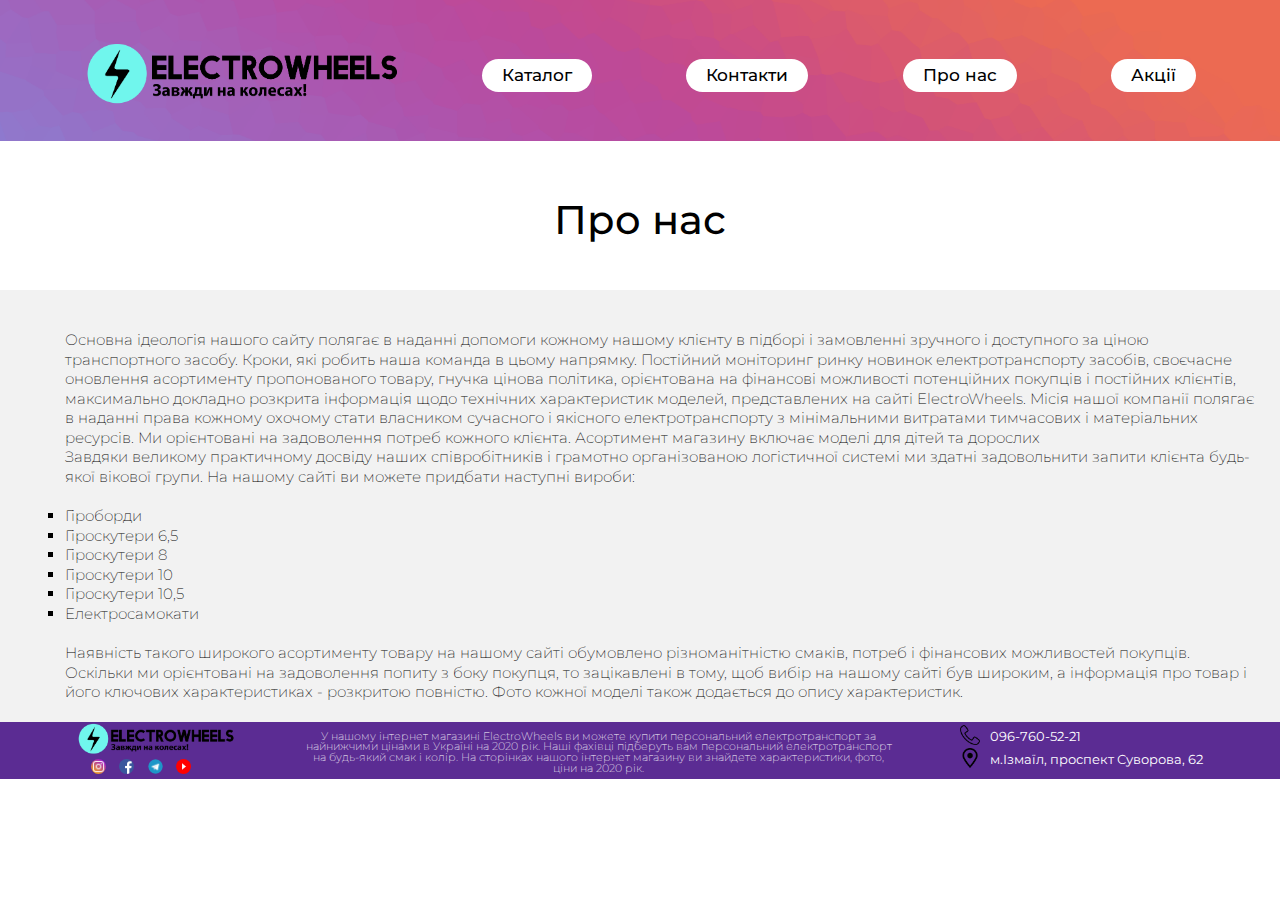
<file: site/about_us.html>
<!DOCTYPE html>
<html lang="en">

<head>
    <meta charset="UTF-8">
    <meta name="viewport" content="width=device-width, initial-scale=1.0">
    <link rel="stylesheet" href="style/reset.css">
    <link rel="stylesheet" href="style/style.css">
    <link href="https://fonts.googleapis.com/css2?family=Montserrat:wght@100;200;300;400;500;600;700;800;900&display=swap" rel="stylesheet">
    <title>ElectroWheels</title>
</head>

<body>
    <div class="wrapper">
        <header class="header header--kat">
            <div class="container">

                <div class="header__inner">

                    <a class="header__logo" href="index.html">
                        <img src="logo/logo.png" alt="ELECTROWHEELS">
                    </a>

                    <div id="headerBurger" class="header__burger">
                        <span></span>
                    </div>

                    <nav id="headerNav" class="header__nav nav">
                        <ul class="header__list">

                            <li class="header__item">
                                <a href="katalog.html" class="header__link">
                                    Каталог
                                </a>

                                <ul class="header__sublist">
                                    <li class="header__subitem">
                                        <a class="header__sublink" href="onetype_katalog.html?type=scooter">Електросамокати</a>
                                    </li>

                                    <li class="header__subitem">
                                        <a class="header__sublink" href="onetype_katalog.html?type=monowheel">Моноколеса</a>
                                    </li>

                                    <li class="header__subitem">
                                        <a class="header__sublink" href="onetype_katalog.html?type=giroscooter">Гіроскутери</a>
                                    </li>

                                    <li class="header__subitem">
                                        <a class="header__sublink" href="onetype_katalog.html?type=girobord">
                                            Гіроборди 
                                        </a>
                                    </li>
                                </ul>
                            </li>

                            <li class="header__item">
                                <a href="contacts.html" class="header__link">Контакти</a>
                            </li>

                            <li class="header__item">
                                <a href="about_us.html" class="header__link">Про нас</a>
                            </li>

                            <li class="header__item">
                                <a href="promotions.html" class="header__link">Акції</a>
                            </li>





                        </ul>
                    </nav>

                </div>

            </div>
        </header>

        <div class="katalog_title">
            <div class="container kat">
                <div class="title_inner">
                    <h1>Про нас</h1>
                </div>
            </div>
        </div>

        <div class="title_contacts">
            <div class="container">
                <div class="inner_contacts">
                    <div class="text_contacts">
                        <p>Основна ідеологія нашого сайту полягає в наданні допомоги кожному нашому клієнту в підборі і замовленні зручного і доступного за ціною транспортного засобу. Кроки, які робить наша команда в цьому напрямку. Постійний моніторинг
                            ринку новинок електротранспорту засобів, своєчасне оновлення асортименту пропонованого товару, гнучка цінова політика, орієнтована на фінансові можливості потенційних покупців і постійних клієнтів, максимально докладно розкрита
                            інформація щодо технічних характеристик моделей, представлених на сайті ElectroWheels. Місія нашої компанії полягає в наданні права кожному охочому стати власником сучасного і якісного електротранспорту з мінімальними витратами
                            тимчасових і матеріальних ресурсів. Ми орієнтовані на задоволення потреб кожного клієнта. Асортимент магазину включає моделі для дітей та дорослих</p>

                        <p>Завдяки великому практичному досвіду наших співробітників і грамотно організованою логістичної системі ми здатні задовольнити запити клієнта будь-якої вікової групи. На нашому сайті ви можете придбати наступні вироби:</p>

                        <ul class="about_us" style="margin-top: 20px; margin-bottom: 20px;">
                            <li class="abt_us">Гіроборди</li>
                            <li class="abt_us">Гіроскутери 6,5</li>
                            <li class="abt_us">Гіроскутери 8</li>
                            <li class="abt_us">Гіроскутери 10</li>
                            <li class="abt_us">Гіроскутери 10,5</li>
                            <li class="abt_us">Електросамокати</li>
                        </ul>

                        </p>

                        <p>Наявність такого широкого асортименту товару на нашому сайті обумовлено різноманітністю смаків, потреб і фінансових можливостей покупців.</p>

                        <p>Оскільки ми орієнтовані на задоволення попиту з боку покупця, то зацікавлені в тому, щоб вибір на нашому сайті був широким, а інформація про товар і його ключових характеристиках - розкритою повністю. Фото кожної моделі також додається
                            до опису характеристик.</p>
                    </div>
                </div>
            </div>
        </div>



        <div class="title_footer">
            <div class="container">
                <footer class="footer">
                    <div class="logo_contacts ">
                        <div class="footer_logo ">
                            <img src="logo/logo.png " alt="logo ">
                        </div>
                        <div class="footer_contacts">
                            <img src="icons/instagram.png" alt="">
                            <img src="icons/facebook.png " alt=" ">
                            <img src="icons/telegram.png " alt=" ">
                            <img src="icons/youtube.png " alt=" ">
                        </div>
                    </div>
                    <div class="footer_text ">
                        <p>У нашому інтернет магазині ElectroWheels ви можете купити персональний електротранспорт за найнижчими цінами в Україні на 2020 рік. Наші фахівці підберуть вам персональний електротранспорт на будь-який смак і колір. На сторінках
                            нашого інтернет магазину ви знайдете характеристики, фото, ціни на 2020 рік.</p>
                    </div>



                    <div class="contacts_info ">
                        <div class="contacts ">
                            <div class="phone "><img src="./icons/phone.png " alt="phone "></div>
                            <div class="number ">
                                <p>096-760-52-21</p>
                            </div>
                        </div>
                        <div class="adress ">
                            <div class="phone "><img src="./icons/metka.png " alt="metka "></div>
                            <div class="adress_txt ">
                                <p>м.Ізмаїл, проспект Суворова, 62</p>
                            </div>

                        </div>
                    </div>




                </footer>
            </div>
        </div>

    </div>

    <script>
        const headerBurgerTrigger = document.querySelector('#headerBurger'),
            headerNavigation = document.querySelector('#headerNav'),
            body = document.querySelector('body')


        headerBurgerTrigger.addEventListener('click', () => {

            if (headerBurgerTrigger.classList.contains('_active'))
                removeClassOnClick(headerBurgerTrigger, headerNavigation)
            else {
                addClassOnClick(headerBurgerTrigger, headerNavigation)
            }
        })


        function addClassOnClick(trigger, navigation) {
            trigger.classList.add('_active')
            navigation.classList.add('_active')

            body.classList.add('_lock')
        }


        function removeClassOnClick(trigger, navigation) {
            trigger.classList.remove('_active')
            navigation.classList.remove('_active')
            body.classList.remove('_lock')
        }
    </script>
    <script src="js/ajax_request.js "></script>
    <script src="js/db_catalog.js "></script>
</body>

</html>
</file>
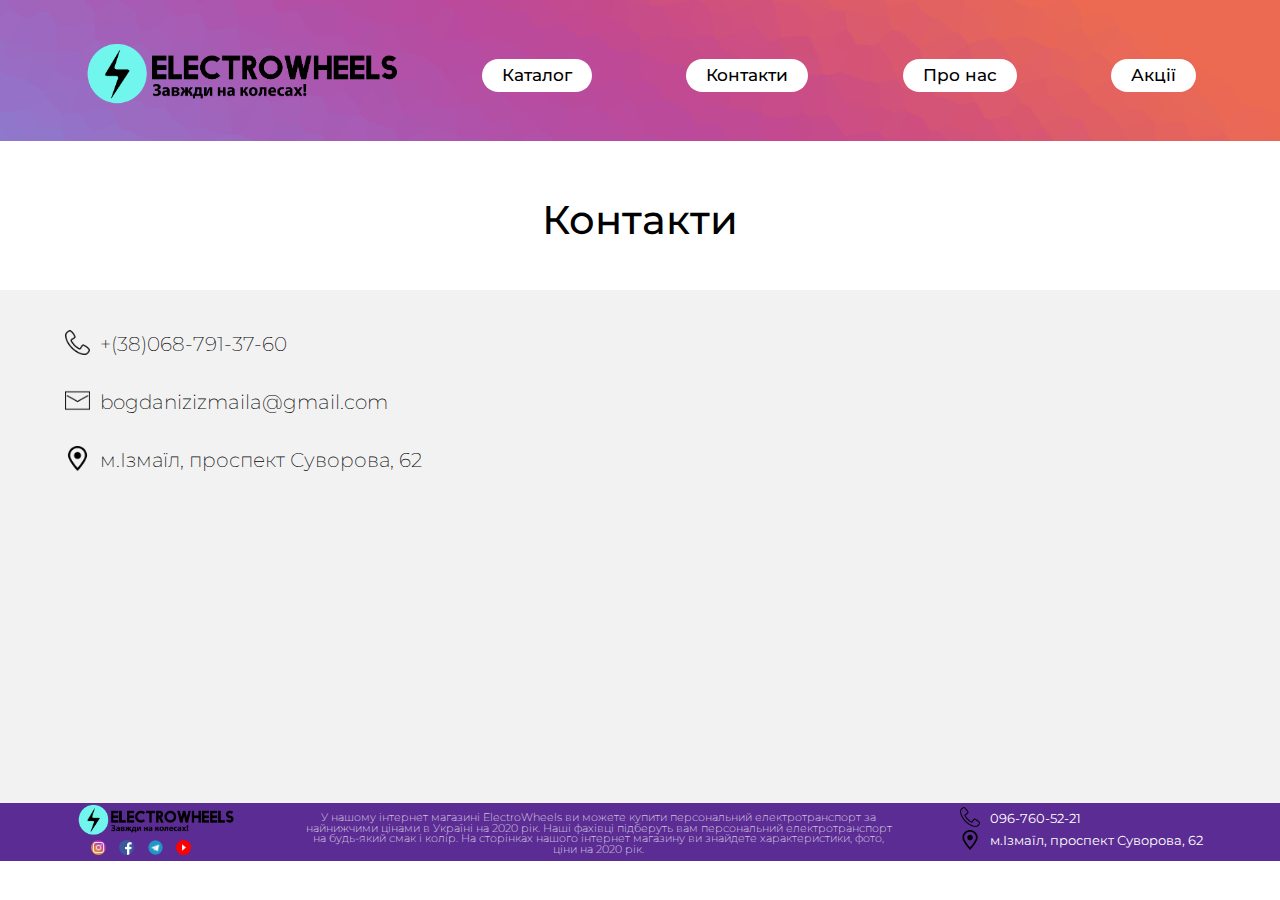
<file: site/contacts.html>
<!DOCTYPE html>
<html lang="en">

<head>
    <meta charset="UTF-8">
    <meta name="viewport" content="width=device-width, initial-scale=1.0">
    <link rel="stylesheet" href="style/reset.css">
    <link rel="stylesheet" href="style/style.css">
    <link href="https://fonts.googleapis.com/css2?family=Montserrat:wght@100;200;300;400;500;600;700;800;900&display=swap" rel="stylesheet">
    <title>ElectroWheels</title>
</head>

<body>
    <div class="wrapper">
        <header class="header header--kat">
            <div class="container">

                <div class="header__inner">

                    <a class="header__logo" href="index.html">
                        <img src="logo/logo.png" alt="ELECTROWHEELS">
                    </a>

                    <div id="headerBurger" class="header__burger">
                        <span></span>
                    </div>

                    <nav id="headerNav" class="header__nav nav">
                        <ul class="header__list">

                            <li class="header__item">
                                <a href="katalog.html" class="header__link">
                                    Каталог
                                </a>

                                <ul class="header__sublist">
                                    <li class="header__subitem">
                                        <a class="header__sublink" href="onetype_katalog.html?type=scooter">Електросамокати</a>
                                    </li>

                                    <li class="header__subitem">
                                        <a class="header__sublink" href="onetype_katalog.html?type=monowheel">Моноколеса</a>
                                    </li>

                                    <li class="header__subitem">
                                        <a class="header__sublink" href="onetype_katalog.html?type=giroscooter">Гіроскутери</a>
                                    </li>

                                    <li class="header__subitem">
                                        <a class="header__sublink" href="onetype_katalog.html?type=girobord">
                                            Гіроборди 
                                        </a>
                                    </li>
                                </ul>
                            </li>

                            <li class="header__item">
                                <a href="contacts.html" class="header__link">Контакти</a>
                            </li>

                            <li class="header__item">
                                <a href="about_us.html" class="header__link">Про нас</a>
                            </li>

                            <li class="header__item">
                                <a href="promotions.html" class="header__link">Акції</a>
                            </li>





                        </ul>
                    </nav>

                </div>

            </div>
        </header>

        <div class="katalog_title">
            <div class="container kat">
                <div class="title_inner">
                    <h1>Контакти</h1>
                </div>
            </div>
        </div>

        <div class="title_contacts">
            <div class="container">
                <div class="inner_contacts">
                    <div class="left_contacts">
                        <div class="items_contacts">
                            <div class="item">
                                <div class="item_photo">
                                    <img src="./icons/phone.png " alt="">
                                </div>
                                <div class="item_text">
                                    <p>+(38)068-791-37-60</p>

                                </div>
                            </div>
                            <div class="item">
                                <div class="item_photo">
                                    <img src="./icons/mail.png " alt="">
                                </div>
                                <div class="item_text">
                                    <p>bogdanizizmaila@gmail.com</p>
                                </div>
                            </div>
                            <div class="item">
                                <div class="item_photo"><img src="./icons/metka.png " alt="metka "></div>
                                <div class="item_text">м.Ізмаїл, проспект Суворова, 62</div>
                            </div>
                        </div>
                    </div>
                    <div class="right_contacts">
                        <iframe src="https://www.google.com/maps/embed?pb=!1m18!1m12!1m3!1d2803.9078016667595!2d28.835537715543175!3d45.35067337909977!2m3!1f0!2f0!3f0!3m2!1i1024!2i768!4f13.1!3m3!1m2!1s0x40b765f8f9492689%3A0x4046dda8d356b387!2z0L_RgNC-0YHQvy4g0KHRg9Cy0L7RgNC-0LLQsCwgNjIsINCY0LfQvNCw0LjQuywg0J7QtNC10YHRgdC60LDRjyDQvtCx0LvQsNGB0YLRjCwgNjg2MDE!5e0!3m2!1sru!2sua!4v1608104146223!5m2!1sru!2sua"
                            frameborder="0" style="border:0;" allowfullscreen="" aria-hidden="false" tabindex="0"></iframe>
                    </div>




                </div>
            </div>
        </div>



        <div class="title_footer">
            <div class="container">
                <footer class="footer">
                    <div class="logo_contacts ">
                        <div class="footer_logo ">
                            <img src="logo/logo.png " alt="logo ">
                        </div>
                        <div class="footer_contacts">
                            <img src="icons/instagram.png" alt="">
                            <img src="icons/facebook.png" alt=" ">
                            <img src="icons/telegram.png" alt=" ">
                            <img src="icons/youtube.png" alt=" ">
                        </div>
                    </div>
                    <div class="footer_text ">
                        <p>У нашому інтернет магазині ElectroWheels ви можете купити персональний електротранспорт за найнижчими цінами в Україні на 2020 рік. Наші фахівці підберуть вам персональний електротранспорт на будь-який смак і колір. На сторінках
                            нашого інтернет магазину ви знайдете характеристики, фото, ціни на 2020 рік.</p>
                    </div>



                    <div class="contacts_info">
                        <div class="contacts">
                            <div class="phone"><img src="./icons/phone.png " alt="phone "></div>
                            <div class="number ">
                                <p>096-760-52-21</p>
                            </div>
                        </div>
                        <div class="adress ">
                            <div class="phone"><img src="./icons/metka.png " alt="metka "></div>
                            <div class="adress_txt ">
                                <p>м.Ізмаїл, проспект Суворова, 62</p>
                            </div>

                        </div>
                    </div>




                </footer>
            </div>
        </div>

    </div>

    <script>
        const headerBurgerTrigger = document.querySelector('#headerBurger'),
            headerNavigation = document.querySelector('#headerNav'),
            body = document.querySelector('body')


        headerBurgerTrigger.addEventListener('click', () => {

            if (headerBurgerTrigger.classList.contains('_active'))
                removeClassOnClick(headerBurgerTrigger, headerNavigation)
            else {
                addClassOnClick(headerBurgerTrigger, headerNavigation)
            }
        })


        function addClassOnClick(trigger, navigation) {
            trigger.classList.add('_active')
            navigation.classList.add('_active')

            body.classList.add('_lock')
        }


        function removeClassOnClick(trigger, navigation) {
            trigger.classList.remove('_active')
            navigation.classList.remove('_active')
            body.classList.remove('_lock')
        }
    </script>
    <script src="js/ajax_request.js"></script>
    <script src="js/db_catalog.js"></script>
</body>

</html>
</file>
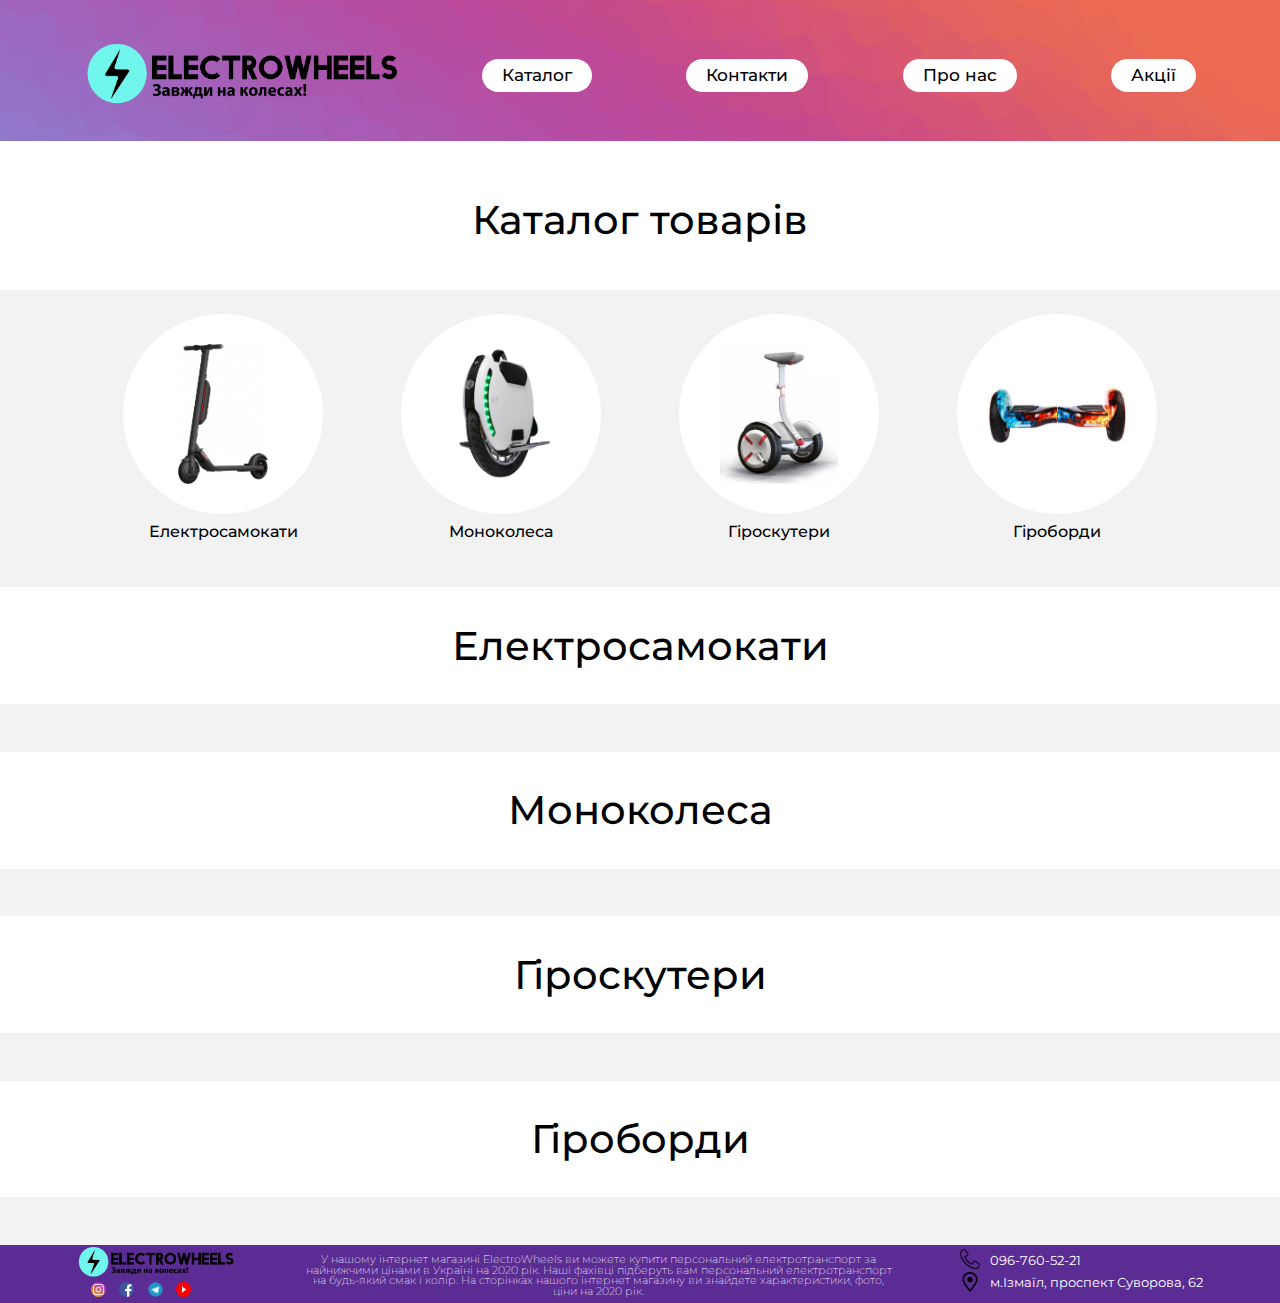
<file: site/katalog.html>
<!DOCTYPE html>
<html lang="en">

<head>
    <meta charset="UTF-8">
    <meta name="viewport" content="width=device-width, initial-scale=1.0">
    <link rel="stylesheet" href="style/reset.css">
    <link rel="stylesheet" href="style/style.css">
    <link href="https://fonts.googleapis.com/css2?family=Montserrat:wght@100;200;300;400;500;600;700;800;900&display=swap" rel="stylesheet">
    <title>ElectroWheels</title>
</head>

<body>
    <div class="wrapper">
        <header class="header header--kat">
            <div class="container kat">

                <div class="header__inner">

                    <a class="header__logo" href="#">
                        <img src="logo/logo.png" alt="ELECTROWHEELS">
                    </a>

                    <div id="headerBurger" class="header__burger">
                        <span></span>
                    </div>

                    <nav id="headerNav" class="header__nav nav">
                        <ul class="header__list">

                            <li class="header__item">
                                <a href="katalog.html" class="header__link">
                                    Каталог
                                </a>

                                <ul class="header__sublist">
                                    <li class="header__subitem">
                                        <a class="header__sublink" href="onetype_katalog.html?type=scooter">Електросамокати</a>
                                    </li>

                                    <li class="header__subitem">
                                        <a class="header__sublink" href="onetype_katalog.html?type=monowheel">Моноколеса</a>
                                    </li>

                                    <li class="header__subitem">
                                        <a class="header__sublink" href="onetype_katalog.html?type=giroscooter">Гіроскутери</a>
                                    </li>

                                    <li class="header__subitem">
                                        <a class="header__sublink" href="onetype_katalog.html?type=girobord">
                                            Гіроборди 
                                        </a>
                                    </li>
                                </ul>
                            </li>

                            <li class="header__item">
                                <a href="contacts.html" class="header__link">Контакти</a>
                            </li>

                            <li class="header__item">
                                <a href="about_us.html" class="header__link">Про нас</a>
                            </li>

                            <li class="header__item">
                                <a href="promotions.html" class="header__link">Акції</a>
                            </li>





                        </ul>
                    </nav>

                </div>

            </div>
        </header>



        <div class="katalog_title">
            <div class="container kat">
                <div class="title_inner">
                    <h1>Каталог товарів</h1>
                </div>
            </div>
        </div>
        <div class="katalog">
            <div class="container kat">
                <div class="katalog_inner">

                    <div class="div_circle">
                        <a href="onetype_katalog.html?type=scooter" class="circle_link">
                            <div class="circle">
                                <div class="circle_img">
                                    <img src="katalog_imgs/1.jpg" alt="">
                                </div>
                            </div>
                        </a>
                        <a href="#" class="circletext_link">
                            <div class="circle_text">
                                <p>Електросамокати</p>
                            </div>
                        </a>

                    </div>
                    <div class="div_circle">
                        <a href="onetype_katalog.html?type=monowheel" class="circle_link">
                            <div class="circle">
                                <div class="circle_img">
                                    <img src="katalog_imgs/2.png" alt="">
                                </div>
                            </div>
                        </a>
                        <a href="#" class="circletext_link">
                            <div class="circle_text">
                                <p>Моноколеса</p>
                            </div>
                        </a>

                    </div>

                    <div class="div_circle">
                        <a href="onetype_katalog.html?type=giroscooter" class="circle_link">
                            <div class="circle">
                                <div class="circle_img">
                                    <img src="katalog_imgs/3.jpg" alt="">
                                </div>
                            </div>
                        </a>
                        <a href="#" class="circletext_link">
                            <div class="circle_text">
                                <p>Гiроскутери</p>
                            </div>
                        </a>

                    </div>
                    <div class="div_circle">
                        <a href="onetype_katalog.html?type=girobord" class="circle_link">
                            <div class="circle">
                                <div class="circle_img">
                                    <img src="katalog_imgs/4.jpg" alt="">
                                </div>
                            </div>
                        </a>
                        <a href="#" class="circletext_link">
                            <div class="circle_text">
                                <p>Гiроборди</p>
                            </div>
                        </a>

                    </div>
                </div>
            </div>
        </div>

        <div class="scooters_title">
            <div class="container kat">
                <div class="scooterstitle_inner">
                    <h1>Електросамокати</h1>
                </div>
            </div>
        </div>
        <div class="title4">
            <div class="container kat">
                <div class="innerScooter">
                    <div class="goods" id="scooter">
                    </div>
                </div>
            </div>
        </div>
        <div class="scooters_title">
            <div class="container kat">
                <div class="scooterstitle_inner">
                    <h1>Моноколеса</h1>
                </div>
            </div>
        </div>

        <div class="title4">
            <div class="container kat">
                <div class="innerScooter">
                    <div class="goods" id="monowheel">
                    </div>
                </div>
            </div>
        </div>

        <div class="scooters_title">
            <div class="container kat">
                <div class="scooterstitle_inner">
                    <h1>Гіроскутери</h1>
                </div>
            </div>
        </div>

        <div class="title4">
            <div class="container kat">
                <div class="innerScooter">
                    <div class="goods" id="giroscooter">
                    </div>
                </div>
            </div>
        </div>

        <div class="scooters_title">
            <div class="container kat">
                <div class="scooterstitle_inner">
                    <h1>Гіроборди</h1>
                </div>
            </div>
        </div>

        <div class="title4">
            <div class="container kat">
                <div class="innerScooter">
                    <div class="goods" id="girobord">
                    </div>
                </div>
            </div>
        </div>

        <div class="title_footer">
            <div class="container">
                <footer class="footer">
                    <div class="logo_contacts ">
                        <div class="footer_logo ">
                            <img src="logo/logo.png " alt="logo ">
                        </div>
                        <div class="footer_contacts">
                            <img src="icons/instagram.png" alt="">
                            <img src="icons/facebook.png " alt=" ">
                            <img src="icons/telegram.png " alt=" ">
                            <img src="icons/youtube.png " alt=" ">
                        </div>
                    </div>
                    <div class="footer_text ">
                        <p>У нашому інтернет магазині ElectroWheels ви можете купити персональний електротранспорт за найнижчими цінами в Україні на 2020 рік. Наші фахівці підберуть вам персональний електротранспорт на будь-який смак і колір. На сторінках
                            нашого інтернет магазину ви знайдете характеристики, фото, ціни на 2020 рік.</p>
                    </div>



                    <div class="contacts_info ">
                        <div class="contacts ">
                            <div class="phone "><img src="./icons/phone.png " alt="phone "></div>
                            <div class="number ">
                                <p>096-760-52-21</p>
                            </div>
                        </div>
                        <div class="adress ">
                            <div class="phone "><img src="./icons/metka.png " alt="metka "></div>
                            <div class="adress_txt ">
                                <p>м.Ізмаїл, проспект Суворова, 62</p>
                            </div>

                        </div>
                    </div>




                </footer>
            </div>
        </div>

    </div>

    <script>
        const headerBurgerTrigger = document.querySelector('#headerBurger'),
            headerNavigation = document.querySelector('#headerNav'),
            body = document.querySelector('body')


        headerBurgerTrigger.addEventListener('click', () => {

            if (headerBurgerTrigger.classList.contains('_active'))
                removeClassOnClick(headerBurgerTrigger, headerNavigation)
            else {
                addClassOnClick(headerBurgerTrigger, headerNavigation)
            }
        })


        function addClassOnClick(trigger, navigation) {
            trigger.classList.add('_active')
            navigation.classList.add('_active')

            body.classList.add('_lock')
        }


        function removeClassOnClick(trigger, navigation) {
            trigger.classList.remove('_active')
            navigation.classList.remove('_active')
            body.classList.remove('_lock')
        }
    </script>
    <script src="js/ajax_request.js "></script>
    <script src="js/db_catalog.js "></script>
</body>

</html>
</file>
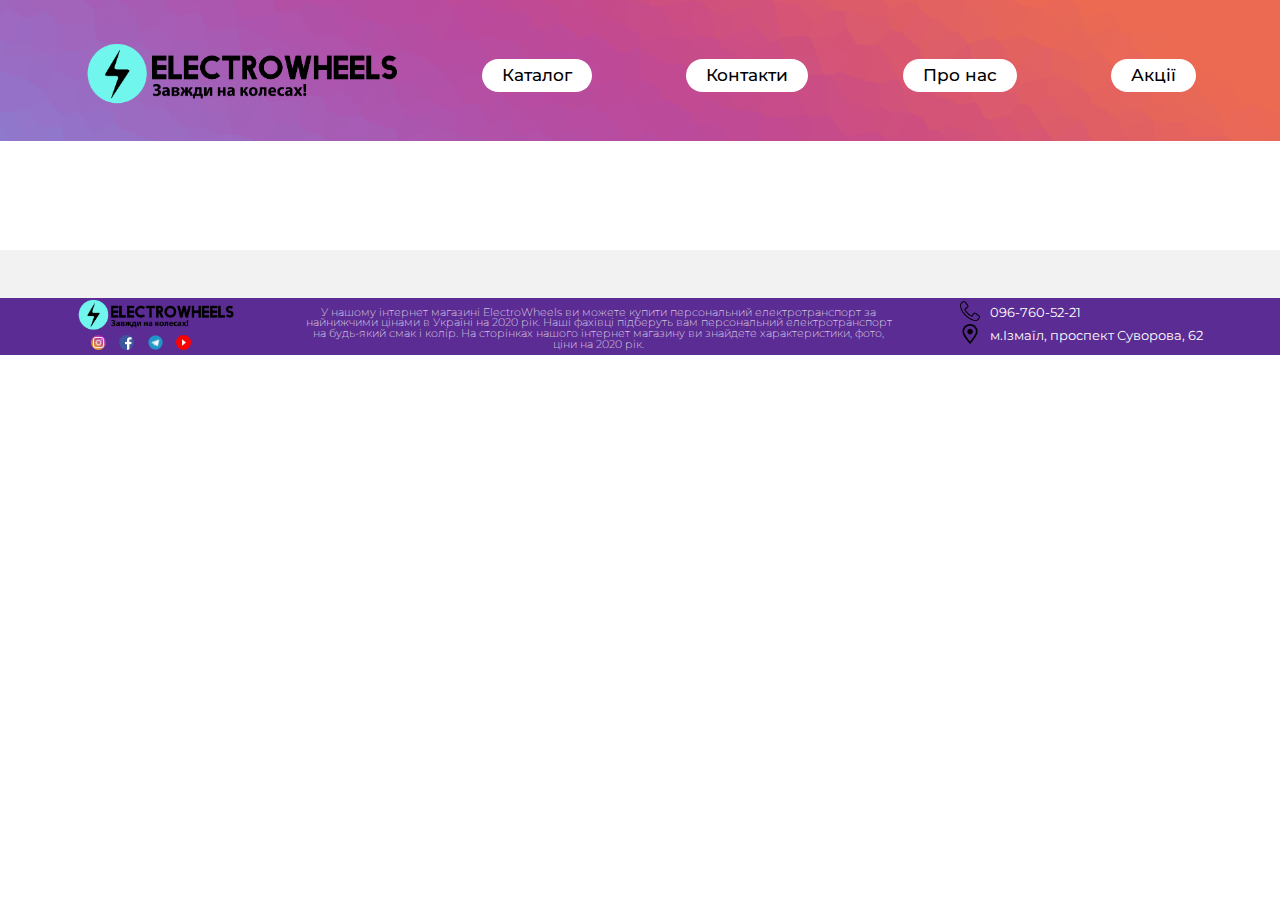
<file: site/onetype_katalog.html>
<!DOCTYPE html>
<html lang="en">

<head>
    <meta charset="UTF-8">
    <meta name="viewport" content="width=device-width, initial-scale=1.0">
    <link rel="stylesheet" href="style/reset.css">
    <link rel="stylesheet" href="style/style.css">
    <link href="https://fonts.googleapis.com/css2?family=Montserrat:wght@100;200;300;400;500;600;700;800;900&display=swap" rel="stylesheet">
    <title>ElectroWheels</title>
</head>

<body>
    <div class="wrapper">
        <header class="header header--kat">
            <div class="container kat">

                <div class="header__inner">

                    <a class="header__logo" href="index.html">
                        <img src="logo/logo.png" alt="ELECTROWHEELS">
                    </a>

                    <div id="headerBurger" class="header__burger">
                        <span></span>
                    </div>

                    <nav id="headerNav" class="header__nav nav">
                        <ul class="header__list">

                            <li class="header__item">
                                <a href="katalog.html" class="header__link">
                                    Каталог
                                </a>

                                <ul class="header__sublist">
                                    <li class="header__subitem">
                                        <a class="header__sublink" href="onetype_katalog.html?type=scooter">Електросамокати</a>
                                    </li>

                                    <li class="header__subitem">
                                        <a class="header__sublink" href="onetype_katalog.html?type=monowheel">Моноколеса</a>
                                    </li>

                                    <li class="header__subitem">
                                        <a class="header__sublink" href="onetype_katalog.html?type=giroscooter">Гіроскутери</a>
                                    </li>

                                    <li class="header__subitem">
                                        <a class="header__sublink" href="onetype_katalog.html?type=girobord">
                                            Гіроборди 
                                        </a>
                                    </li>
                                </ul>
                            </li>

                            <li class="header__item">
                                <a href="contacts.html" class="header__link">Контакти</a>
                            </li>

                            <li class="header__item">
                                <a href="about_us.html" class="header__link">Про нас</a>
                            </li>

                            <li class="header__item">
                                <a href="promotions.html" class="header__link">Акції</a>
                            </li>





                        </ul>
                    </nav>

                </div>

            </div>
        </header>



        <div class="katalog_title">
            <div class="container kat">
                <div class="title_inner">
                    <h1 id="product__title">

                    </h1>
                </div>
            </div>
        </div>


        <div class="title4">
            <div class="container kat">
                <div class="innerScooter">
                    <div class="goods" id="type_product">


                    </div>
                </div>
            </div>
        </div>


        <div class="title_footer">
            <div class="container">
                <footer class="footer">
                    <div class="logo_contacts ">
                        <div class="footer_logo ">
                            <img src="logo/logo.png " alt="logo ">
                        </div>
                        <div class="footer_contacts">
                            <img src="icons/instagram.png" alt="">
                            <img src="icons/facebook.png " alt=" ">
                            <img src="icons/telegram.png " alt=" ">
                            <img src="icons/youtube.png " alt=" ">
                        </div>
                    </div>
                    <div class="footer_text ">
                        <p>У нашому інтернет магазині ElectroWheels ви можете купити персональний електротранспорт за найнижчими цінами в Україні на 2020 рік. Наші фахівці підберуть вам персональний електротранспорт на будь-який смак і колір. На сторінках
                            нашого інтернет магазину ви знайдете характеристики, фото, ціни на 2020 рік.</p>
                    </div>



                    <div class="contacts_info ">
                        <div class="contacts ">
                            <div class="phone "><img src="./icons/phone.png " alt="phone "></div>
                            <div class="number ">
                                <p>096-760-52-21</p>
                            </div>
                        </div>
                        <div class="adress ">
                            <div class="phone "><img src="./icons/metka.png " alt="metka "></div>
                            <div class="adress_txt ">
                                <p>м.Ізмаїл, проспект Суворова, 62</p>
                            </div>

                        </div>
                    </div>




                </footer>
            </div>
        </div>

    </div>

    <script>
        const headerBurgerTrigger = document.querySelector('#headerBurger'),
            headerNavigation = document.querySelector('#headerNav'),
            body = document.querySelector('body')


        headerBurgerTrigger.addEventListener('click', () => {

            if (headerBurgerTrigger.classList.contains('_active'))
                removeClassOnClick(headerBurgerTrigger, headerNavigation)
            else {
                addClassOnClick(headerBurgerTrigger, headerNavigation)
            }
        })


        function addClassOnClick(trigger, navigation) {
            trigger.classList.add('_active')
            navigation.classList.add('_active')

            body.classList.add('_lock')
        }


        function removeClassOnClick(trigger, navigation) {
            trigger.classList.remove('_active')
            navigation.classList.remove('_active')
            body.classList.remove('_lock')
        }
    </script>
    <script src="js/ajax_request.js "></script>
    <script src="js/one_type.js "></script>
</body>

</html>
</file>
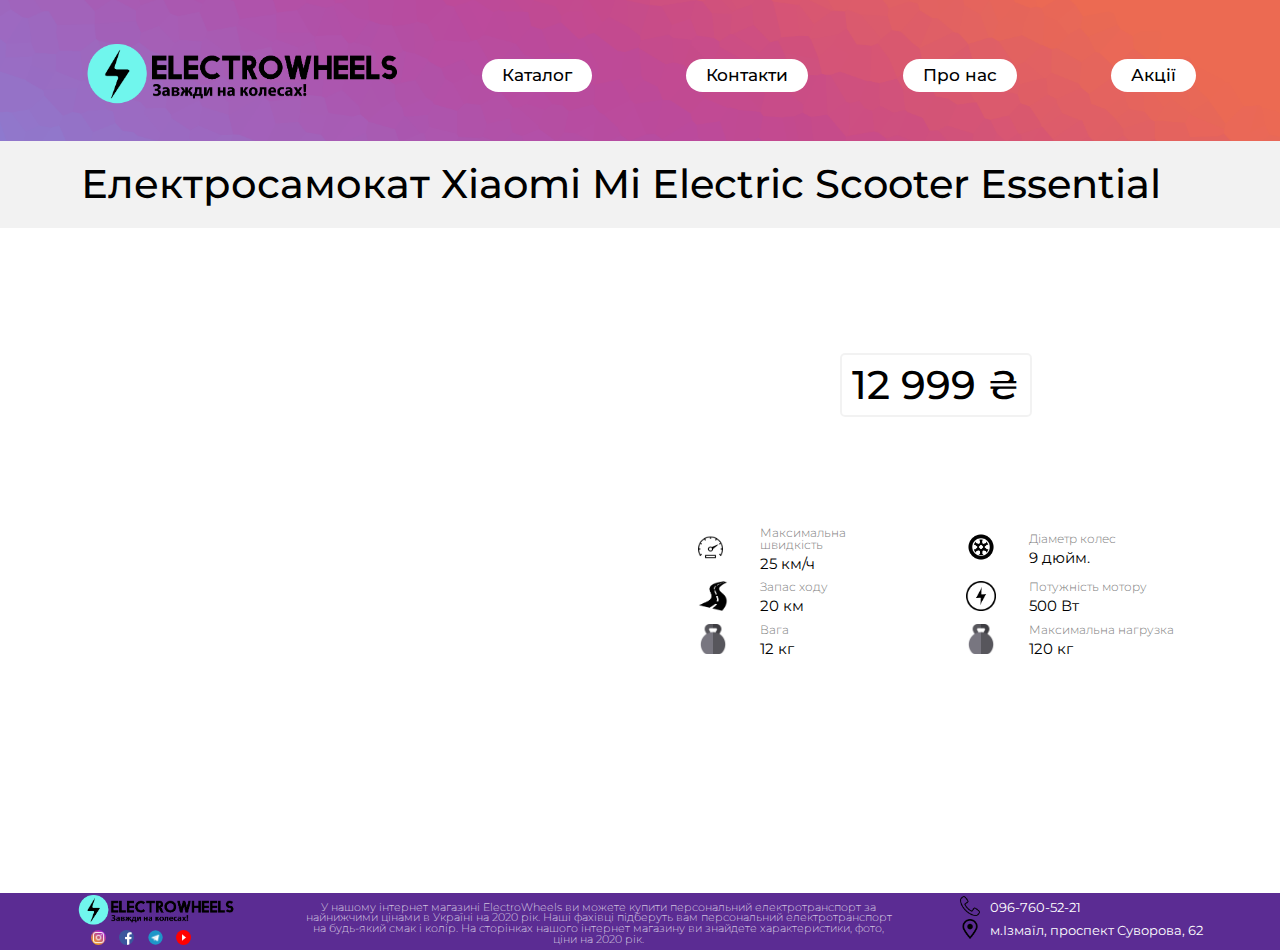
<file: site/product.html>
<!DOCTYPE html>
<html lang="en">

<head>
    <meta charset="utf-8">
    <title>Swiper demo</title>
    <meta name="viewport" content="width=device-width, initial-scale=1, minimum-scale=1, maximum-scale=1">
    <link rel="stylesheet" href="style/reset.css">
    <link href="https://fonts.googleapis.com/css2?family=Montserrat:wght@100;200;300;400;500;600;700;800;900&display=swap" rel="stylesheet">
    <link rel="stylesheet" href="https://unpkg.com/swiper/swiper-bundle.min.css">
    <link rel="stylesheet" href="style/style.css">
</head>

<body>
    <div class="wrapper">
        <header class="header header--kat">
            <div class="container">

                <div class="header__inner">

                    <a class="header__logo" href="index.html">
                        <img src="logo/logo.png" alt="ELECTROWHEELS">
                    </a>

                    <div id="headerBurger" class="header__burger">
                        <span></span>
                    </div>

                    <nav id="headerNav" class="header__nav nav">
                        <ul class="header__list">

                            <li class="header__item">
                                <a href="katalog.html" class="header__link">
                                    Каталог
                                </a>

                                <ul class="header__sublist">
                                    <li class="header__subitem">
                                        <a class="header__sublink" href="onetype_katalog.html?type=scooter">Електросамокати</a>
                                    </li>

                                    <li class="header__subitem">
                                        <a class="header__sublink" href="onetype_katalog.html?type=monowheel">Моноколеса</a>
                                    </li>

                                    <li class="header__subitem">
                                        <a class="header__sublink" href="onetype_katalog.html?type=giroscooter">Гіроскутери</a>
                                    </li>

                                    <li class="header__subitem">
                                        <a class="header__sublink" href="onetype_katalog.html?type=girobord">
                                            Гіроборди 
                                        </a>
                                    </li>
                                </ul>
                            </li>

                            <li class="header__item">
                                <a href="contacts.html" class="header__link">Контакти</a>
                            </li>

                            <li class="header__item">
                                <a href="about_us.html" class="header__link">Про нас</a>
                            </li>

                            <li class="header__item">
                                <a href="promotions.html" class="header__link">Акції</a>
                            </li>





                        </ul>
                    </nav>

                </div>

            </div>
        </header>



        <div class="title_product">
            <div class="container">
                <div class="inner_name">
                    <div class="name_product">
                        <h1 id="nameid_product">Електросамокат Xiaomi Mi Electric Scooter Essential</h1>
                    </div>
                </div>
            </div>
        </div>
        <div class="about_product">
            <div class="container">
                <div class="inner_product">
                    <div class="left_part">
                        <div class="slider_wrapper">
                            <div class="swiper-container swiper_container-product gallery-top">
                                <div class="swiper-wrapper">

                                </div>
                                <!-- Add Arrows -->
                                <div class="swiper-button-next swiper-button-white"></div>
                                <div class="swiper-button-prev swiper-button-white"></div>
                            </div>
                            <div class="swiper-container swiper_container-product gallery-thumbs">
                                <div class="swiper-wrapper">


                                </div>
                            </div>

                        </div>



                    </div>

                    <div class="right_part">
                        <div class="price-product">
                            <div class="in_stock" id="if_stock">

                            </div>
                            <div class="buy_product">
                                <div class="product_price" id="price_product">12 999 ₴</div>
                                <div class="button_wrapper" id="js_button">

                                </div>


                            </div>
                        </div>
                        <div class="product_info">
                            <div class="characteristics">
                                <div class="characteristics_pht">
                                    <img src="icons/product_info/speedometr.png" width="25px" alt="">
                                </div>
                                <div class="characteristics_txt">
                                    <p class="characteristics_p1">Максимальна швидкість</p>
                                    <p class="characteristics_p2">25 км/ч</p>
                                </div>
                            </div>
                            <div class="characteristics">
                                <div class="characteristics_pht">
                                    <img src="icons/product_info/wheel.png" alt="">
                                </div>
                                <div class="characteristics_txt">
                                    <p class="characteristics_p1">Діаметр колес</p>
                                    <p class="characteristics_p2">9 дюйм.</p>
                                </div>
                            </div>
                            <div class="characteristics">
                                <div class="characteristics_pht">
                                    <img src="icons/product_info/road.png" alt="">
                                </div>
                                <div class="characteristics_txt">
                                    <p class="characteristics_p1">Запас ходу</p>
                                    <p class="characteristics_p2">20 км</p>
                                </div>
                            </div>
                            <div class="characteristics">
                                <div class="characteristics_pht">
                                    <img src="icons/product_info/blade.png" alt="">
                                </div>
                                <div class="characteristics_txt">
                                    <p class="characteristics_p1">Потужність мотору</p>
                                    <p class="characteristics_p2">500 Вт</p>
                                </div>
                            </div>
                            <div class="characteristics">
                                <div class="characteristics_pht">
                                    <img src="icons/product_info/giryz.png" alt="">
                                </div>
                                <div class="characteristics_txt">
                                    <p class="characteristics_p1">Вага</p>
                                    <p class="characteristics_p2">12 кг</p>
                                </div>
                            </div>
                            <div class="characteristics">
                                <div class="characteristics_pht">
                                    <img src="icons/product_info/giryz.png" alt="">
                                </div>
                                <div class="characteristics_txt">
                                    <p class="characteristics_p1">Максимальна нагрузка</p>
                                    <p class="characteristics_p2">120 кг</p>
                                </div>
                            </div>
                        </div>
                    </div>

                </div>

            </div>
        </div>


    </div>
    </div>
    <div class="title_footer">
        <div class="container">
            <footer class="footer">
                <div class="logo_contacts ">
                    <div class="footer_logo ">
                        <img src="logo/logo.png " alt="logo ">
                    </div>
                    <div class="footer_contacts">
                        <img src="icons/instagram.png" alt="">
                        <img src="icons/facebook.png " alt=" ">
                        <img src="icons/telegram.png " alt=" ">
                        <img src="icons/youtube.png " alt=" ">
                    </div>
                </div>
                <div class="footer_text ">
                    <p>У нашому інтернет магазині ElectroWheels ви можете купити персональний електротранспорт за найнижчими цінами в Україні на 2020 рік. Наші фахівці підберуть вам персональний електротранспорт на будь-який смак і колір. На сторінках нашого
                        інтернет магазину ви знайдете характеристики, фото, ціни на 2020 рік.</p>
                </div>



                <div class="contacts_info ">
                    <div class="contacts ">
                        <div class="phone "><img src="./icons/phone.png " alt="phone "></div>
                        <div class="number ">
                            <p>096-760-52-21</p>
                        </div>
                    </div>
                    <div class="adress ">
                        <div class="phone "><img src="./icons/metka.png " alt="metka "></div>
                        <div class="adress_txt ">
                            <p>м.Ізмаїл, проспект Суворова, 62</p>
                        </div>

                    </div>
                </div>




            </footer>
        </div>
    </div>




    <!-- Swiper JS -->
    <script src="https://unpkg.com/swiper/swiper-bundle.min.js "></script>

    <!-- Initialize Swiper -->
    <script>
        var galleryThumbs = new Swiper('.gallery-thumbs', {
            spaceBetween: 10,
            slidesPerView: 4,
            freeMode: true,
            watchSlidesVisibility: true,
            watchSlidesProgress: true,
        });
        var galleryTop = new Swiper('.gallery-top', {
            spaceBetween: 10,
            navigation: {
                nextEl: '.swiper-button-next',
                prevEl: '.swiper-button-prev',
            },
            thumbs: {
                swiper: galleryThumbs
            }
        });
    </script>




    <script>
        const headerBurgerTrigger = document.querySelector('#headerBurger'),
            headerNavigation = document.querySelector('#headerNav'),
            body = document.querySelector('body')


        headerBurgerTrigger.addEventListener('click', () => {

            if (headerBurgerTrigger.classList.contains('_active'))
                removeClassOnClick(headerBurgerTrigger, headerNavigation)
            else {
                addClassOnClick(headerBurgerTrigger, headerNavigation)
            }
        })


        function addClassOnClick(trigger, navigation) {
            trigger.classList.add('_active')
            navigation.classList.add('_active')

            body.classList.add('_lock')
        }


        function removeClassOnClick(trigger, navigation) {
            trigger.classList.remove('_active')
            navigation.classList.remove('_active')
            body.classList.remove('_lock')
        }
    </script>
    <script src="js/ajax_request.js "></script>
    <script src="js/product_page.js "></script>
</body>

</html>
</file>
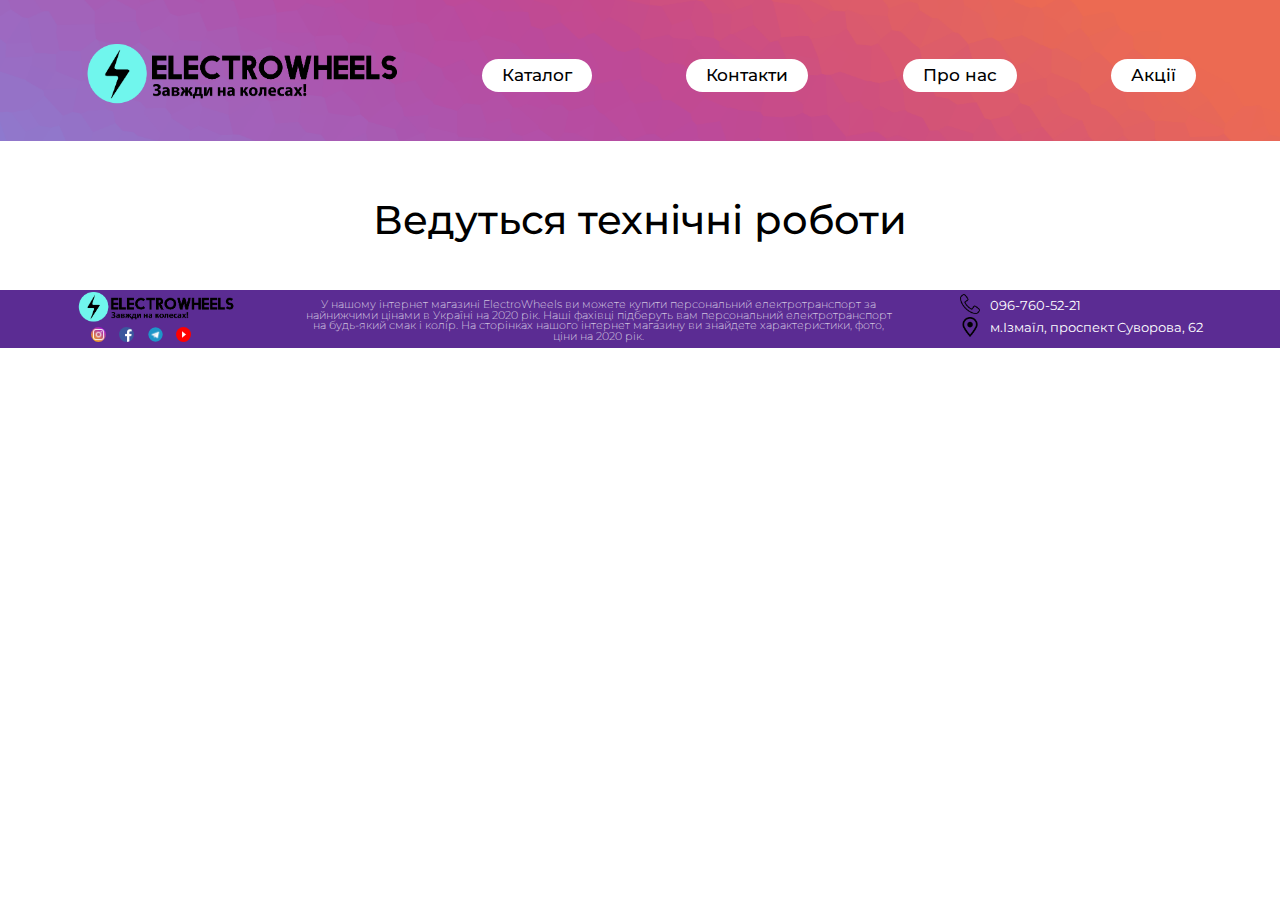
<file: site/promotions.html>
<!DOCTYPE html>
<html lang="en">

<head>
    <meta charset="UTF-8">
    <meta name="viewport" content="width=device-width, initial-scale=1.0">
    <link rel="stylesheet" href="style/reset.css">
    <link rel="stylesheet" href="style/style.css">
    <link href="https://fonts.googleapis.com/css2?family=Montserrat:wght@100;200;300;400;500;600;700;800;900&display=swap" rel="stylesheet">
    <title>ElectroWheels</title>
</head>

<body>
    <div class="wrapper">
        <header class="header header--kat">
            <div class="container">

                <div class="header__inner">

                    <a class="header__logo" href="index.html">
                        <img src="logo/logo.png" alt="ELECTROWHEELS">
                    </a>

                    <div id="headerBurger" class="header__burger">
                        <span></span>
                    </div>

                    <nav id="headerNav" class="header__nav nav">
                        <ul class="header__list">

                            <li class="header__item">
                                <a href="katalog.html" class="header__link">
                                    Каталог
                                </a>

                                <ul class="header__sublist">
                                    <li class="header__subitem">
                                        <a class="header__sublink" href="onetype_katalog.html?type=scooter">Електросамокати</a>
                                    </li>

                                    <li class="header__subitem">
                                        <a class="header__sublink" href="onetype_katalog.html?type=monowheel">Моноколеса</a>
                                    </li>

                                    <li class="header__subitem">
                                        <a class="header__sublink" href="onetype_katalog.html?type=giroscooter">Гіроскутери</a>
                                    </li>

                                    <li class="header__subitem">
                                        <a class="header__sublink" href="onetype_katalog.html?type=girobord">
                                            Гіроборди 
                                        </a>
                                    </li>
                                </ul>
                            </li>

                            <li class="header__item">
                                <a href="contacts.html" class="header__link">Контакти</a>
                            </li>

                            <li class="header__item">
                                <a href="about_us.html" class="header__link">Про нас</a>
                            </li>

                            <li class="header__item">
                                <a href="promotions.html" class="header__link">Акції</a>
                            </li>





                        </ul>
                    </nav>

                </div>

            </div>
        </header>

        <div class="katalog_title">
            <div class="container kat">
                <div class="title_inner">
                    <h1>Ведуться технічні роботи</h1>
                </div>
            </div>
        </div>

        <!-- <div class="title_contacts">
            <div class="container">
                <div class="inner_contacts">
                    <div class="left_contacts">
                        <div class="items_contacts">
                            <div class="item">
                                <div class="item_photo">
                                    <img src="./icons/phone.png " alt="">
                                </div>
                                <div class="item_text">
                                    <p>+(38)068-791-37-60</p>

                                </div>
                            </div>
                            <div class="item">
                                <div class="item_photo"></div>
                                <div class="item_text"></div>
                            </div>
                            <div class="item">
                                <div class="item_photo"></div>
                                <div class="item_text"></div>
                            </div>
                        </div>
                    </div>




                </div>
            </div>
        </div> -->



        <div class="title_footer">
            <div class="container">
                <footer class="footer">
                    <div class="logo_contacts ">
                        <div class="footer_logo ">
                            <img src="logo/logo.png " alt="logo ">
                        </div>
                        <div class="footer_contacts">
                            <img src="icons/instagram.png" alt="">
                            <img src="icons/facebook.png " alt=" ">
                            <img src="icons/telegram.png " alt=" ">
                            <img src="icons/youtube.png " alt=" ">
                        </div>
                    </div>
                    <div class="footer_text ">
                        <p>У нашому інтернет магазині ElectroWheels ви можете купити персональний електротранспорт за найнижчими цінами в Україні на 2020 рік. Наші фахівці підберуть вам персональний електротранспорт на будь-який смак і колір. На сторінках
                            нашого інтернет магазину ви знайдете характеристики, фото, ціни на 2020 рік.</p>
                    </div>



                    <div class="contacts_info ">
                        <div class="contacts ">
                            <div class="phone "><img src="./icons/phone.png " alt="phone "></div>
                            <div class="number ">
                                <p>096-760-52-21</p>
                            </div>
                        </div>
                        <div class="adress ">
                            <div class="phone "><img src="./icons/metka.png " alt="metka "></div>
                            <div class="adress_txt ">
                                <p>м.Ізмаїл, проспект Суворова, 62</p>
                            </div>

                        </div>
                    </div>




                </footer>
            </div>
        </div>

    </div>

    <script>
        const headerBurgerTrigger = document.querySelector('#headerBurger'),
            headerNavigation = document.querySelector('#headerNav'),
            body = document.querySelector('body')


        headerBurgerTrigger.addEventListener('click', () => {

            if (headerBurgerTrigger.classList.contains('_active'))
                removeClassOnClick(headerBurgerTrigger, headerNavigation)
            else {
                addClassOnClick(headerBurgerTrigger, headerNavigation)
            }
        })


        function addClassOnClick(trigger, navigation) {
            trigger.classList.add('_active')
            navigation.classList.add('_active')

            body.classList.add('_lock')
        }


        function removeClassOnClick(trigger, navigation) {
            trigger.classList.remove('_active')
            navigation.classList.remove('_active')
            body.classList.remove('_lock')
        }
    </script>
    <script src="js/ajax_request.js "></script>
    <script src="js/db_catalog.js "></script>
</body>

</html>
</file>
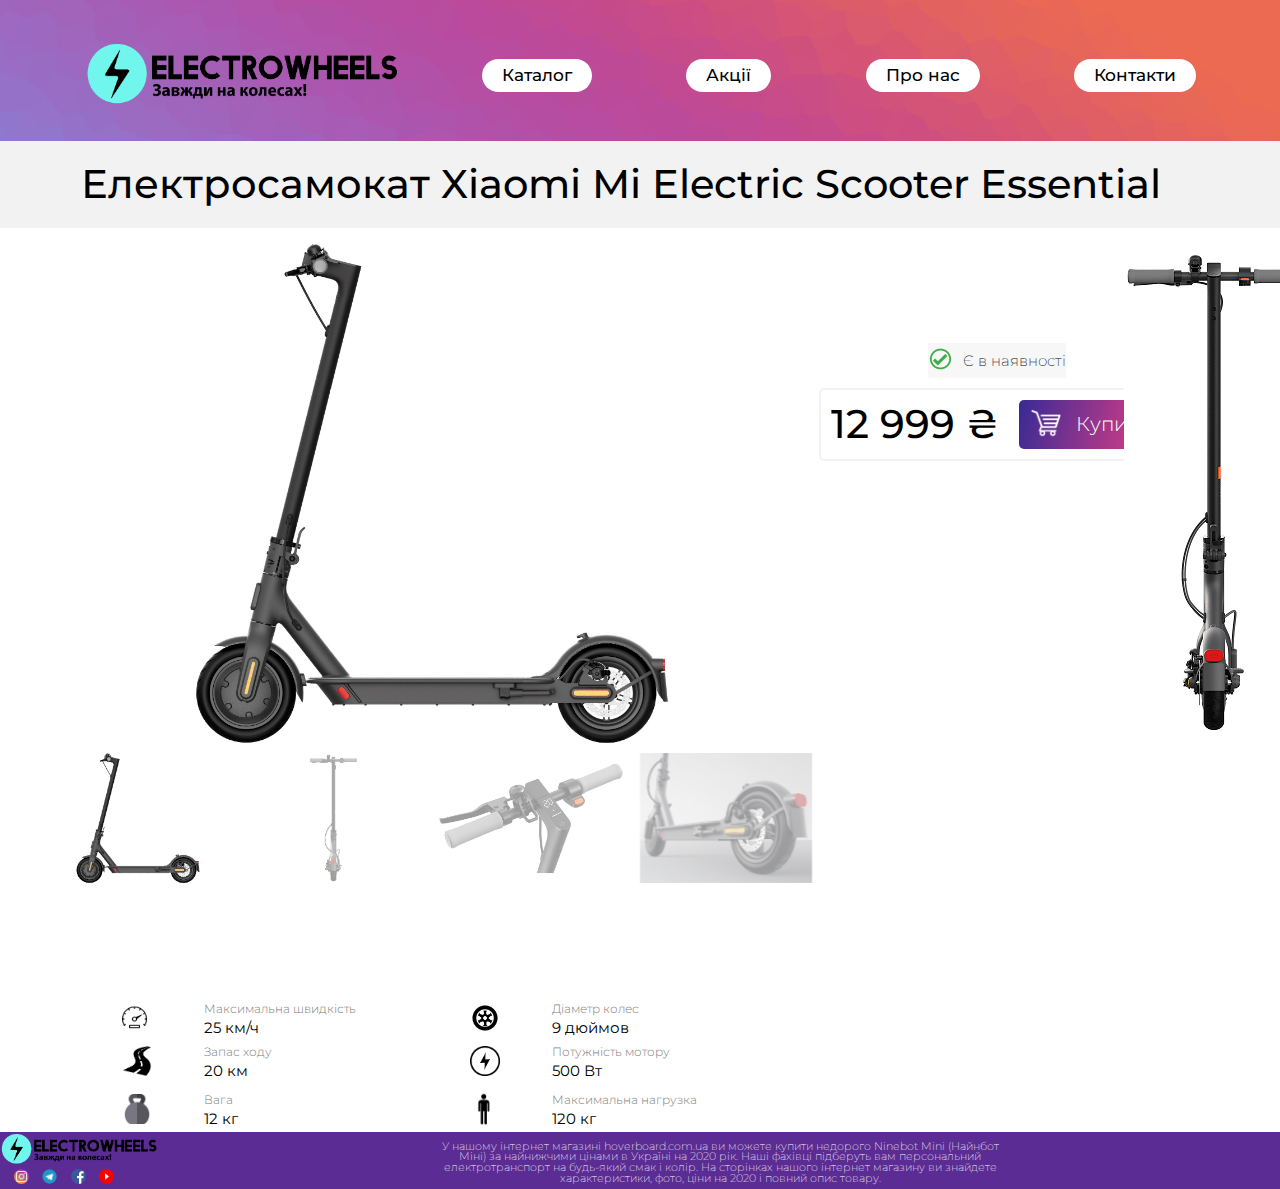
<file: site/Swiper/products/scooter-xiaomi.html>
<!DOCTYPE html>
<html lang="en">

<head>
    <meta charset="utf-8">
    <title>Swiper demo</title>
    <meta name="viewport" content="width=device-width, initial-scale=1, minimum-scale=1, maximum-scale=1">
    <link rel="stylesheet" href="../../style/reset.css">
    <link href="https://fonts.googleapis.com/css2?family=Montserrat:wght@100;200;300;400;500;600;700;800;900&display=swap" rel="stylesheet">
    <link rel="stylesheet" href="https://unpkg.com/swiper/swiper-bundle.min.css">
    <link rel="stylesheet" href="../../style/style.css">
</head>

<body>
    <div class="wrapper">
        <header class="header header--kat">
            <div class="container">

                <div class="header__inner">

                    <a class="header__logo" href="#">
                        <img src="../../logo/logo.png" alt="ELECTROWHEELS">
                    </a>

                    <div id="headerBurger" class="header__burger">
                        <span></span>
                    </div>

                    <nav id="headerNav" class="header__nav nav">
                        <ul class="header__list">

                            <li class="header__item">
                                <a href="#" class="header__link">
                                    Каталог
                                </a>

                                <ul class="header__sublist">
                                    <li class="header__subitem">
                                        <a class="header__sublink" href="#">Електросамокати</a>
                                    </li>

                                    <li class="header__subitem">
                                        <a class="header__sublink" href="#">Моноколеса</a>
                                    </li>

                                    <li class="header__subitem">
                                        <a class="header__sublink" href="#">Гіроскутери</a>
                                    </li>

                                    <li class="header__subitem">
                                        <a class="header__sublink" href="#">
                                            Гіроборди 
                                        </a>
                                    </li>
                                </ul>
                            </li>

                            <li class="header__item">
                                <a href="#" class="header__link">Акції</a>
                            </li>

                            <li class="header__item">
                                <a href="#" class="header__link">Про нас</a>
                            </li>

                            <li class="header__item">
                                <a href="#" class="header__link">Контакти</a>
                            </li>

                        </ul>
                    </nav>

                </div>

            </div>
        </header>



        <div class="title_product">
            <div class="container">
                <div class="inner_name">
                    <div class="name_product">
                        <h1>Електросамокат Xiaomi Mi Electric Scooter Essential</h1>
                    </div>
                </div>
            </div>
        </div>
        <div class="about_product">
            <div class="container">
                <div class="inner_product">
                    <div class="left_part">
                        <div class="slider_wrapper">
                            <div class="swiper-container swiper_container-product gallery-top">
                                <div class="swiper-wrapper">
                                    <div class="swiper-slide swiper-slide_product">
                                        <img src="../../Goods/Самокаты/Xiaomi/1.jpg" alt="">
                                    </div>
                                    <div class="swiper-slide swiper-slide_product">
                                        <img src="../../Goods/Самокаты/Xiaomi/2.jpg" alt="">
                                    </div>
                                    <div class="swiper-slide swiper-slide_product">
                                        <img src="../../Goods/Самокаты/Xiaomi/3.jpg" alt="">
                                    </div>
                                    <div class="swiper-slide swiper-slide_product">
                                        <img src="../../Goods/Самокаты/Xiaomi/4.jpg" alt="">
                                    </div>

                                </div>
                                <!-- Add Arrows -->
                                <div class="swiper-button-next swiper-button-white"></div>
                                <div class="swiper-button-prev swiper-button-white"></div>
                            </div>
                            <div class="swiper-container swiper_container-product gallery-thumbs">
                                <div class="swiper-wrapper">
                                    <div class="swiper-slide swiper-slide_product">
                                        <img src="../../Goods/Самокаты/Xiaomi/1.jpg" alt="">
                                    </div>
                                    <div class="swiper-slide swiper-slide_product">
                                        <img src="../../Goods/Самокаты/Xiaomi/2.jpg" alt="">
                                    </div>
                                    <div class="swiper-slide swiper-slide_product">
                                        <img src="../../Goods/Самокаты/Xiaomi/3.jpg" alt="">
                                    </div>
                                    <div class="swiper-slide swiper-slide_product">
                                        <img src="../../Goods/Самокаты/Xiaomi/4.jpg" alt="">
                                    </div>

                                </div>
                            </div>

                        </div>



                        <div class="product_info">
                            <div class="characteristics">
                                <div class="characteristics_pht">
                                    <img src="../../icons/product_info/speedometr.png" width="25px" alt="">
                                </div>
                                <div class="characteristics_txt">
                                    <p class="characteristics_p1">Максимальна швидкість</p>
                                    <p class="characteristics_p2">25 км/ч</p>
                                </div>
                            </div>
                            <div class="characteristics">
                                <div class="characteristics_pht">
                                    <img src="../../icons/product_info/wheel.png" alt="">
                                </div>
                                <div class="characteristics_txt">
                                    <p class="characteristics_p1">Діаметр колес</p>
                                    <p class="characteristics_p2">9 дюймов</p>
                                </div>
                            </div>
                            <div class="characteristics">
                                <div class="characteristics_pht">
                                    <img src="../../icons/product_info/road.png" alt="">
                                </div>
                                <div class="characteristics_txt">
                                    <p class="characteristics_p1">Запас ходу</p>
                                    <p class="characteristics_p2">20 км</p>
                                </div>
                            </div>
                            <div class="characteristics">
                                <div class="characteristics_pht">
                                    <img src="../../icons/product_info/blade.png" alt="">
                                </div>
                                <div class="characteristics_txt">
                                    <p class="characteristics_p1">Потужність мотору</p>
                                    <p class="characteristics_p2">500 Вт</p>
                                </div>
                            </div>
                            <div class="characteristics">
                                <div class="characteristics_pht">
                                    <img src="../../icons/product_info/giryz.png" alt="">
                                </div>
                                <div class="characteristics_txt">
                                    <p class="characteristics_p1">Вага</p>
                                    <p class="characteristics_p2">12 кг</p>
                                </div>
                            </div>
                            <div class="characteristics">
                                <div class="characteristics_pht">
                                    <img src="../../icons/product_info/person.png" alt="" width="40px" height="40px">
                                </div>
                                <div class="characteristics_txt">
                                    <p class="characteristics_p1">Максимальна нагрузка</p>
                                    <p class="characteristics_p2">120 кг</p>
                                </div>
                            </div>
                        </div>

                    </div>

                    <div class="right_part">
                        <div class="price-product">
                            <div class="in_stock">
                                <div class="galka">
                                    <img src="../../logo/galka.png" width="25px" alt="">
                                </div>
                                <div class="stock_text">Є в наявності</div>
                            </div>
                            <div class="buy_product">
                                <div class="product_price">12 999 ₴</div>
                                <div class="button_buy">
                                    <div class="buskett">
                                        <img src="../../icons/new_basket3.png" alt="">
                                    </div>
                                    <div class="word_buy">
                                        <p>Купити</p>
                                    </div>

                                </div>
                            </div>
                        </div>

                    </div>

                </div>
            </div>


        </div>
    </div>
    <div class="title_footer">
        <div class="logo_contacts">
            <div class="footer_logo">
                <img src="../../logo/logo.png" width="160px" alt="logo">
            </div>
            <div class="footer_contacts">
                <img src="../../icons/instagram.png" alt="">
                <img src="../../icons/telegram.png" alt="">
                <img src="../../icons/facebook.png" alt="">
                <img src="../../icons/youtube.png" alt="">
            </div>
        </div>
        <div class="container">
            <div class="innerFooter">
                <footer class="footer">


                    <div class="footer_text">
                        <p>У нашому інтернет магазині hoverboard.com.ua ви можете купити недорого Ninebot Mini (Найнбот Міні) за найнижчими цінами в Україні на 2020 рік. Наші фахівці підберуть вам персональний електротранспорт на будь-який смак і колір.
                            На сторінках нашого інтернет магазину ви знайдете характеристики, фото, ціни на 2020 і повний опис товару.</p>
                    </div>
                </footer>
            </div>
        </div>
    </div>




    <!-- Swiper JS -->
    <script src="https://unpkg.com/swiper/swiper-bundle.min.js"></script>

    <!-- Initialize Swiper -->
    <script>
        var galleryThumbs = new Swiper('.gallery-thumbs', {
            spaceBetween: 10,
            slidesPerView: 4,
            freeMode: true,
            watchSlidesVisibility: true,
            watchSlidesProgress: true,
        });
        var galleryTop = new Swiper('.gallery-top', {
            spaceBetween: 10,
            navigation: {
                nextEl: '.swiper-button-next',
                prevEl: '.swiper-button-prev',
            },
            thumbs: {
                swiper: galleryThumbs
            }
        });
    </script>




    <script>
        const headerBurgerTrigger = document.querySelector('#headerBurger'),
            headerNavigation = document.querySelector('#headerNav'),
            body = document.querySelector('body')


        headerBurgerTrigger.addEventListener('click', () => {

            if (headerBurgerTrigger.classList.contains('_active'))
                removeClassOnClick(headerBurgerTrigger, headerNavigation)
            else {
                addClassOnClick(headerBurgerTrigger, headerNavigation)
            }
        })


        function addClassOnClick(trigger, navigation) {
            trigger.classList.add('_active')
            navigation.classList.add('_active')

            body.classList.add('_lock')
        }


        function removeClassOnClick(trigger, navigation) {
            trigger.classList.remove('_active')
            navigation.classList.remove('_active')
            body.classList.remove('_lock')
        }
    </script>
</body>

</html>
</file>
<file: site/style/style.css>
/* ROOT */
        
        body {
            font-family: "Montserrat", sans-serif;
        }
        
        body._lock {
            overflow: hidden;
        }
        
        .container {
            margin: 0 auto;
            max-width: 1190px;
            width: 100%;
        }
        
        .header {
            width: 100%;
            position: absolute;
            top: 0;
            padding-top: 40px;
        }
        
        .header__inner {
            display: flex;
            justify-content: space-evenly;
            align-items: center;
            width: 100%;
        }
        
        .header__logo img {
            max-width: 320px;
            width: 100%;
        }
        
        .nav {
            width: 60%;
        }
        
        .header__list {
            display: flex;
            justify-content: space-between;
            align-items: center;
        }
        
        .header__item {
            position: relative;
            list-style-type: none;
        }
        
        .header__item:hover .header__sublist {
            opacity: 1;
            visibility: visible;
        }
        
        .header__link {
            padding: 8px 20px;
            display: block;
            color: #000;
            font-size: 17px;
            font-weight: 500;
            background: #fff;
            border-radius: 40px;
            transition: all .4s ease;
        }
        
        .header__item:hover .header__link {
            color: #fff;
            background: #212121;
            box-shadow: 0 5px 10px 2px #000;
            transform: translate(0, -5px);
        }
        
        .header__link:active {
            color: #f00;
            transform: translate(0, 0);
            box-shadow: 0 5px 10px 2px #333;
        }
        
        .header__sublist {
            max-width: 220px;
            width: 200%;
            display: block;
            position: absolute;
            left: -40px;
            top: 35px;
            padding: 20px 30px 30px 30px;
            z-index: 1000;
            opacity: 0;
            visibility: hidden;
            background: rgba(30, 30, 30, .8);
            border-radius: 5px;
            transition: all .4s ease;
        }
        
        .header__subitem {
            margin-bottom: 20px;
            padding-bottom: 10px;
            border-bottom: 1px solid #fff;
            list-style-type: none;
        }
        
        .header__subitem:last-child {
            margin-bottom: 0;
        }
        
        .header__subitem:hover .header__sublink {
            color: #888;
        }
        
        .header__subitem:hover {
            border-bottom-color: #888;
        }
        
        .header__sublink {
            display: block;
            width: 100%;
            color: #fff;
            font-size: 16px;
            transition: all .4s ease;
        }
        
        .preview {
            padding: 100px 0 0px 0;
            background: url('../Header/kurs-header.png') center center no-repeat;
            background-size: cover;
        }
        
        .preview__inner {
            overflow: visible;
        }
        
        .preview__pht {
            max-width: 550px;
            margin: 0 auto;
            margin-top: 20px;
            display: block;
        }
        
        .swiper-button-next,
        .swiper-button-prev {
            color: black;
        }
        
        .preview__pht2 {
            max-width: 700px;
            margin: 0 auto;
            margin-top: 100px;
            display: block;
        }
        
        .preview__title,
        .preview__title2 {
            font-size: 90px;
            font-weight: 700;
            text-align: center;
            color: #fff;
            margin-top: 90px;
            text-transform: uppercase;
        }
        
        .div__img {
            height: 600px;
        }
        
        .wrapper {
            display: flex;
            flex-direction: column;
            justify-content: center;
            margin: 0 auto;
            width: 100%;
            overflow: hidden;
        }
        
        .line {
            margin-bottom: 10px;
            width: 100%;
        }
        
        .line,
        .goods {
            display: flex;
            flex-wrap: wrap;
        }
        
        .goods {
            justify-content: center;
            width: 100%;
        }
        
        .title4 {
            width: 100%;
            background-color: rgba(0, 0, 0, 0.05);
        }
        
        .line {
            justify-content: center;
        }
        
        .title2,
        .title3 {
            width: 100%;
            position: relative;
        }
        
        .title2_img {
            position: absolute;
            top: 0;
            right: 0;
            width: 100%;
            height: 100%;
            z-index: -1;
        }
        
        .title3_img {
            position: absolute;
            bottom: 0;
            left: 0;
            width: 100%;
            height: 100%;
            z-index: -1;
        }
        
        .innerYourTransport {
            display: flex;
        }
        
        .innerYourTransport>.text {
            width: 70%;
        }
        
        .innerYourTransport>.photo {
            width: 30%;
        }
        
        .h1 {
            justify-content: center;
            width: 70%;
            text-align: center;
            margin: 5% auto;
        }
        
        .freedom {
            font-weight: 400;
            font-size: 20pt;
            width: 85%;
            margin: 15% auto;
        }
        
        .h1>h1 {
            font-weight: 600;
            margin-bottom: 5%;
            font-size: 30pt;
            margin: 0 auto;
        }
        
        .text {
            display: flex;
            flex-direction: column;
            padding-top: 4%;
        }
        
        .photo>img {
            width: 100%;
            margin-top: 35%;
        }
        
        .innerRiznomanit {
            display: flex;
            flex-direction: row-reverse;
            margin-bottom: 20%;
        }
        
        .freedom {
            font-weight: 400;
            font-size: 20pt;
            margin: 5% auto;
            text-align: left;
            line-height: 1.2;
        }
        
        .text_riz {
            display: flex;
            flex-direction: column;
            width: 50%;
            padding-top: 10%;
        }
        
        .h1_riz {
            margin: 5% auto;
            font-weight: 600;
            font-size: 30pt;
            margin: 0 auto;
            margin-bottom: 5%;
        }
        
        .photo_riz {
            width: 50%;
        }
        
        .photo_riz>img {
            width: 100%;
            margin-top: 35%;
        }
        
        .in_riz {
            text-align: right;
            font-weight: 400;
            font-size: 20pt;
            width: 90%;
            line-height: 1.2;
        }
        
        .innerScooter {
            width: 100%;
            display: flex;
            flex-direction: column;
            justify-content: center;
            padding: 2% 2% 2% 2%;
        }
        
        .pre_title4 {
            width: 100%;
        }
        
        .pre_Scooter {
            display: flex;
            justify-content: center;
        }
        
        .goods_title>h1 {
            margin: 5% auto;
            font-weight: 600;
            font-size: 30pt;
            margin: 0 auto;
            margin-bottom: 5%;
        }
        
        .good {
            display: flex;
            flex-direction: column;
            width: 230px;
            background-color: white;
            margin-bottom: 10px;
            margin-right: 10px;
            padding: 1%;
            border-radius: 20px;
            -webkit-border-radius: 20px;
            -moz-border-radius: 20px;
            -ms-border-radius: 20px;
            -o-border-radius: 20px;
        }
        
        .imgs {
            padding: 2%;
            display: flex;
            flex-direction: column;
            justify-content: center;
            align-items: center;
            height: 235px;
        }
        
        .imgs>img {
            max-width: 100%;
            max-height: 100%;
            object-fit: cover;
        }
        
        .product_name {
            font-size: 12pt;
            font-weight: 300;
            margin: 0.5% auto;
            margin-bottom: 9%;
            line-height: 1.3;
        }
        
        .price_busket {
            display: flex;
            justify-content: space-between;
            align-items: center;
        }
        
        .busket>img {
            width: 30px;
        }
        
        .price {
            font-size: 1.5em;
        }
        
        .slider>img {
            width: 100%;
        }
        
        .stock {
            font-size: 10pt;
            font-weight: 200;
            color: #25B98D;
        }
        
        .not_stock .stock p {
            font-size: 10pt;
            font-weight: 200;
            color: #b92539;
        }
        
        .not_stock .price p {
            color: grey;
        }
        
        .title_footer {
            display: flex;
            width: 100%;
            background-color: #5B2C93;
        }
        
        footer {
            display: flex;
            justify-content: space-around;
            flex-wrap: wrap;
            align-items: center;
            padding-bottom: 5px;
        }
        
        .logo_contsacts {
            display: flex;
            flex-direction: column;
        }
        
        .footer_contacts {
            display: flex;
            justify-content: space-evenly;
            width: 80%;
        }
        
        .footer_logo img {
            max-width: 160px;
        }
        
        .footer_contacts img {
            width: 15px;
            border-radius: 50%;
            -webkit-border-radius: 50%;
            -moz-border-radius: 50%;
            -ms-border-radius: 50%;
            -o-border-radius: 50%;
        }
        
        .footer_text {
            text-align: center;
            width: 50%;
            font-size: 8pt;
            font-weight: 200;
            color: white;
            margin-top: 10px;
        }
        
        .contacts_info {
            display: flex;
            flex-direction: column;
        }
        
        .contacts,
        .adress,
        .item {
            display: flex;
            align-items: center;
        }
        
        .phone,
        .item_photo {
            margin-right: 10px;
        }
        
        .phone img {
            width: 20px;
        }
        
        .number {
            color: white;
            font-size: 13px;
        }
        
        .adress {
            color: white;
            font-size: 13px;
        }
        
        a {
            text-decoration: none;
            color: black;
        }
        
        .swiper-container {
            width: 100%;
            height: 80%;
            top: 0px;
        }
        
        .swiper-slide {
            text-align: center;
            font-size: 18px;
            /* Center slide text vertically */
            display: -webkit-box;
            display: -ms-flexbox;
            display: -webkit-flex;
            display: flex;
            -webkit-box-pack: center;
            -ms-flex-pack: center;
            -webkit-justify-content: center;
            justify-content: center;
            -webkit-box-align: center;
            -ms-flex-align: center;
            -webkit-align-items: center;
            align-items: flex-start;
        }
        
        .swiper-slide-active {
            overflow: visible;
        }
        
        .swiper-slide {
            display: flex;
            flex-direction: column;
            justify-content: center;
            align-items: center;
        }
        
        .preview__pht {
            overflow: visible;
        }
        /*ADAPTIVE*/
        
        @media(max-width: 1450px) {
            .preview__pht {
                width: 70%;
            }
            .preview__pht2 {
                width: 60%;
            }
        }
        
        @media(max-width: 1230px) {
            .preview__title2 {
                font-size: 85px;
            }
            .left_contacts {
                display: flex;
                justify-content: center;
            }
        }
        
        @media (max-width: 1050px) {
            .header__logo {
                position: relative;
                z-index: 2000;
            }
            /* IMPORTANT_1 */
            .header__nav {
                top: -100%;
                display: none;
                visibility: hidden;
                opacity: 0;
                transition: all .4s ease;
                -webkit-transition: all .4s ease;
                -moz-transition: all .4s ease;
                -ms-transition: all .4s ease;
                -o-transition: all .4s ease;
            }
            .header__nav._active {
                top: 0;
                display: block;
                visibility: visible;
                opacity: 1;
                max-width: none;
                min-width: 0;
                overflow: hidden;
            }
            /* IMPORTANT_2 */
            .header__burger {
                position: absolute;
                z-index: 10000;
                top: 50%;
                right: 20px;
                display: block;
                width: 30px;
                height: 30px;
                cursor: pointer;
            }
            .header__burger._active span {
                background: transparent;
            }
            .header__burger._active span:before {
                top: 0px;
                transform: rotate(45deg)
            }
            .header__burger._active span:after {
                bottom: 0px;
                transform: rotate(-45deg)
            }
            .header__burger span {
                position: absolute;
                top: 50%;
                left: 50%;
                z-index: 2;
                background: #212121;
                display: block;
                width: 30px;
                height: 2px;
                cursor: pointer;
                transition: all .4s ease;
            }
            .header__burger span:before,
            .header__burger span:after {
                content: '';
                position: absolute;
                left: 0;
                background: #212121;
                display: block;
                width: 30px;
                height: 2px;
                transition: all .4s ease;
            }
            .header__burger span:before {
                top: -10px;
            }
            .header__burger span:after {
                bottom: -10px;
                z-index: 2000;
            }
            /* NAV */
            .nav {
                padding: 140px 10px;
                position: absolute;
                top: 0;
                left: 0;
                bottom: 0;
                right: 0;
                min-height: 100vh;
                height: 100%;
                width: 100%;
                z-index: 1000;
                background: rgba(111, 111, 111, .95);
            }
            .header__list {
                flex-direction: column;
            }
            .header__item .header__link {
                background: none;
                border: none;
                text-decoration: none;
                box-shadow: none;
                color: #212121;
                margin-bottom: 40px;
                font-size: 30px;
            }
            .header__item:hover .header__link {
                background: none;
                border: none;
                text-decoration: none;
                box-shadow: none;
                text-decoration: underline;
                color: #212121;
                transform: none;
            }
            .preview__title2 {
                font-size: 75px;
            }
        }
        
        @media (max-width: 950px) {
            .preview__title {
                font-size: 80px;
            }
            .preview__title2 {
                font-size: 60px;
            }
        }
        
        @media(max-width: 860px) {
            .h1>h1,
            .h1_riz>h1 {
                font-size: 25pt;
            }
            .freedom>p,
            .in_riz>p {
                font-size: 16pt;
            }
            .line {
                flex-wrap: wrap;
                justify-content: center;
                width: 100%;
            }
            .good {
                margin-right: 1%;
                margin-bottom: 10px;
            }
        }
        
        @media (max-width: 720px) {
            .preview__title {
                font-size: 60px;
            }
            .preview__title2 {
                font-size: 50px;
            }
            .preview__pht {
                max-width: 500px;
            }
            .preview__pht2 {
                max-width: 400px;
            }
            .h1>h1,
            .h1_riz>h1 {
                font-size: 22pt;
            }
            .freedom>p,
            .in_riz>p {
                font-size: 13pt;
            }
        }
        
        @media(max-width: 650px) {
            .h1>h1,
            .h1_riz>h1 {
                font-size: 20pt;
            }
            .preview__title2 {
                font-size: 45px;
            }
        }
        
        @media (max-width: 580px) {
            .h1>h1,
            .h1_riz>h1 {
                font-size: 16pt;
            }
            .freedom>p,
            .in_riz>p {
                font-size: 11pt;
            }
            .preview__title2 {
                font-size: 40px;
            }
        }
        
        @media (max-width: 500px) {
            .preview__title {
                font-size: 45px;
            }
            .preview__title2 {
                font-size: 35px;
            }
            .preview__pht {
                max-width: 300px;
            }
            .preview__pht2 {
                max-width: 200px;
            }
            .h1>h1,
            .h1_riz>h1 {
                font-size: 15pt;
            }
        }
        
        @media (max-width: 440px) {
            .header__logo {
                max-width: 255px;
            }
            .preview__title {
                font-size: 30px;
            }
            .preview__title2 {
                font-size: 25px;
            }
            .h1>h1,
            .h1_riz>h1 {
                font-size: 14pt;
            }
            .freedom>p,
            .in_riz>p {
                font-size: 8pt;
            }
            .in_riz {
                text-align: left;
            }
            .goods_title>h1 {
                font-size: 20pt;
            }
        }
        
        @media(max-width: 400px) {
            .h1,
            .h1_riz {
                width: 100%;
            }
        }
        /*---------------------Page 2-----------------------------*/
        
        .kat {
            max-width: 1190px;
            margin: 0 auto;
            width: 100%;
            display: flex;
            justify-content: center;
        }
        
        .header--kat {
            background: url("../Header/kurs-header.png") center top no-repeat;
            background-size: cover;
            padding-bottom: 30px;
            width: 100%;
        }
        
        .inner,
        .katalog_inner,
        .scooters_inner {
            width: 100%;
        }
        
        .inner>img {
            width: 100%;
        }
        
        .title {
            font-weight: 500;
            font-size: 12pt;
        }
        
        .right {
            display: flex;
            justify-content: center;
        }
        
        .katalog_title,
        .scooterskatalog_title {
            width: 100%;
        }
        
        .scooterstitle_inner>h1,
        .title_inner>h1 {
            font-size: 30pt;
            font-weight: 500;
        }
        
        .title_inner {
            display: flex;
            justify-content: center;
            padding: 50px 0 50px 0;
        }
        
        .katalog,
        .scooterskatalog_title {
            background-color: rgba(0, 0, 0, 0.05);
        }
        
        .katalog_inner {
            display: flex;
            justify-content: space-evenly;
            padding: 2% 0 2% 0;
        }
        
        .katalog_title {
            margin-top: 150px;
        }
        
        .div_circle {
            display: flex;
            flex-direction: column;
            justify-content: center;
            align-items: center;
            margin-bottom: 2%;
        }
        
        .circle {
            width: 200px;
            height: 200px;
            border-radius: 50%;
            -webkit-border-radius: 50%;
            -moz-border-radius: 50%;
            -ms-border-radius: 50%;
            -o-border-radius: 50%;
            background-color: white;
            display: flex;
            flex-direction: column;
            justify-content: center;
            align-items: center;
            margin-bottom: 5%;
        }
        
        .circle_img {
            width: 70%;
            height: 70%;
            display: flex;
            justify-content: center;
            align-items: center;
        }
        
        .circle_img>img {
            max-width: 100%;
            max-height: 100%;
            object-fit: cover;
        }
        
        .circle_text {
            font-size: 12pt;
            font-weight: 500;
            text-align: center;
        }
        
        .circletext_link {
            text-decoration: none;
            color: black;
        }
        
        .scooters_title {
            width: 100%;
            margin: 3% 0 3% 0;
        }
        
        .scooterstitle_inner {
            display: flex;
            justify-content: center;
        }
        
        .product-name_link {
            color: black;
            text-decoration: none;
        }
        
        @media(max-width: 860px) {
            .container-kat {
                display: flex;
                justify-content: center;
            }
            .katalog_inner {
                width: 70%;
                flex-wrap: wrap;
                justify-content: center;
                align-items: center;
            }
        }
        /*-------------------------------Page Product----------------------------------*/
        
        .slider_wrapper {
            width: 100%;
        }
        
        .swiper_container-product {
            width: 45%;
            margin-left: auto;
            margin-right: auto;
        }
        
        .swiper-slide_product img {
            max-width: 100%;
            max-height: 100%;
            object-fit: cover;
        }
        
        .gallery-top {
            height: 500px;
            width: 50%;
        }
        
        .gallery-thumbs {
            height: 150px;
            box-sizing: border-box;
            padding: 10px 0;
        }
        
        .gallery-thumbs .swiper-slide {
            width: 25%;
            height: 100%;
            opacity: 0.4;
        }
        
        .gallery-thumbs .swiper-slide-thumb-active {
            opacity: 1;
        }
        
        .swiper-slide_product {
            background-size: cover;
        }
        
        .swiper-button-prev::after,
        .swiper-button-next::after {
            color: white;
        }
        
        .swiper_container-product {
            margin: 0;
            width: 100%;
        }
        
        .left_part,
        .right_part {
            display: flex;
            flex-direction: column;
        }
        
        .left_part {
            display: flex;
            flex-direction: column;
            align-items: center;
            width: 65%;
        }
        
        .about_product {
            display: flex;
            width: 100%;
        }
        
        .inner_product {
            display: flex;
        }
        
        .title_product {
            background-color: rgba(0, 0, 0, 0.05);
            width: 100%;
            margin: 140px 0 15px 0;
        }
        
        .name_product {
            padding: 2% 3%;
        }
        
        .name_product>h1 {
            font-size: 30pt;
            font-weight: 500;
        }
        
        .price-product {
            display: flex;
            flex-direction: column;
            align-items: center;
        }
        
        .buy_product {
            display: flex;
            align-items: center;
            padding: 10px;
            border: 2px solid rgba(0, 0, 0, 0.05);
            border-radius: 5px;
            -webkit-border-radius: 5px;
            -moz-border-radius: 5px;
            -ms-border-radius: 5px;
            -o-border-radius: 5px;
            margin-top: 10px;
        }
        
        .in_stock {
            display: flex;
            background: rgba(0, 0, 0, 0.03);
            align-items: center;
            justify-content: center;
            margin-top: 100px;
        }
        
        .stock_text {
            font-size: 15px;
            font-weight: 200;
            margin-left: 10px;
        }
        
        .product_price {
            font-size: 40px;
            font-weight: 500;
        }
        
        .button_buy {
            display: flex;
            justify-content: center;
            align-items: center;
            padding: 8px 12px;
            margin-left: 20px;
            background: linear-gradient(105deg, #382a95, #ea3f83);
            border-radius: 5px;
            -webkit-border-radius: 5px;
            -moz-border-radius: 5px;
            -ms-border-radius: 5px;
            -o-border-radius: 5px;
        }
        
        .word_buy {
            font-size: 20px;
            font-weight: 300;
            margin-left: 15px;
            color: white;
        }
        
        .product_info {
            display: flex;
            justify-content: space-evenly;
            flex-wrap: wrap;
            width: 100%;
            margin: 100px auto 0 auto;
            align-items: center;
        }
        
        .characteristics {
            display: flex;
            justify-content: space-between;
            align-items: center;
            margin: 10px 0 0 0;
            width: 35%;
        }
        
        .characteristics_pht {
            width: 30%;
        }
        
        .characteristics_pht>img {
            max-width: 30px;
        }
        
        .characteristics_txt {
            width: 70%;
        }
        
        .characteristics_p1 {
            font-size: 12px;
            color: grey;
            font-weight: 300;
            margin-bottom: 5px;
        }
        
        .characteristics_p2 {
            font-size: 15px;
        }
        
        .buskett img {
            width: 30px;
        }
        
        @media(max-width: 1200px) {
            .product_info {
                justify-content: space-around;
            }
            .characteristics_p1 {
                font-size: 10px;
            }
            .characteristics_p2 {
                font-size: 12;
            }
            .right_part {
                padding-right: 20px;
            }
            .name_product>h1 {
                font-size: 27pt;
            }
            .product_price {
                font-size: 33px;
            }
            .buskett img {
                width: 25px;
            }
            .word_buy {
                font-size: 13px;
            }
        }
        
        @media(max-width: 1000px) {
            .button_buy {
                margin: 10px 50px 0 50px;
            }
            .buy_product {
                flex-direction: column;
                align-items: center;
                justify-content: center;
                width: 100%;
            }
        }
        
        @media(max-width: 900px) {
            .right_part {
                margin-top: 100px;
            }
            .inner_product {
                display: flex;
                flex-direction: column;
                justify-content: center;
                align-items: center;
            }
            .left_part {
                width: 100%;
            }
            .in_stock {
                margin-top: 20px;
            }
            .name_product>h1 {
                font-size: 25pt;
            }
            .product_price {
                font-size: 35px;
            }
            .buskett img {
                width: 30px;
            }
            .word_buy {
                font-size: 20px;
            }
            .right_part {
                display: flex;
                justify-content: center;
            }
            footer {
                flex-direction: column;
                flex-wrap: nowrap;
            }
        }
        
        @media(max-width: 550px) {
            .product_info {
                width: 100%;
            }
        }
        /*---------------------Contacts-----------------------------*/
        
        .title_contacts {
            width: 100%;
            background-color: rgba(0, 0, 0, 0.05);
            padding-top: 20px;
        }
        
        .inner_contacts {
            width: 100%;
            display: flex;
            padding: 20px;
        }
        
        .left_contacts {
            width: 40%;
        }
        
        .right_contacts {
            width: 60%;
        }
        
        .item_contacts {
            display: block;
            padding-top: 100px;
        }
        
        .item {
            margin-bottom: 30px;
        }
        
        .item_photo img {
            width: 25px;
        }
        
        .item_text {
            font-size: 20px;
            font-weight: 200;
        }
        
        .inner_contacts iframe {
            width: 100%;
            height: 450px;
        }
        
        .text_contacts {
            font-size: 15px;
            font-weight: 200;
            line-height: 1.3;
        }
        
        .about_us li {
            list-style-type: square;
        }
        
        @media(max-width: 900px) {
            .left_contacts,
            .right_contacts {
                width: 100%;
            }
            .inner_contacts {
                display: flex;
                flex-direction: column;
                justify-content: center;
            }
        }
</file>
